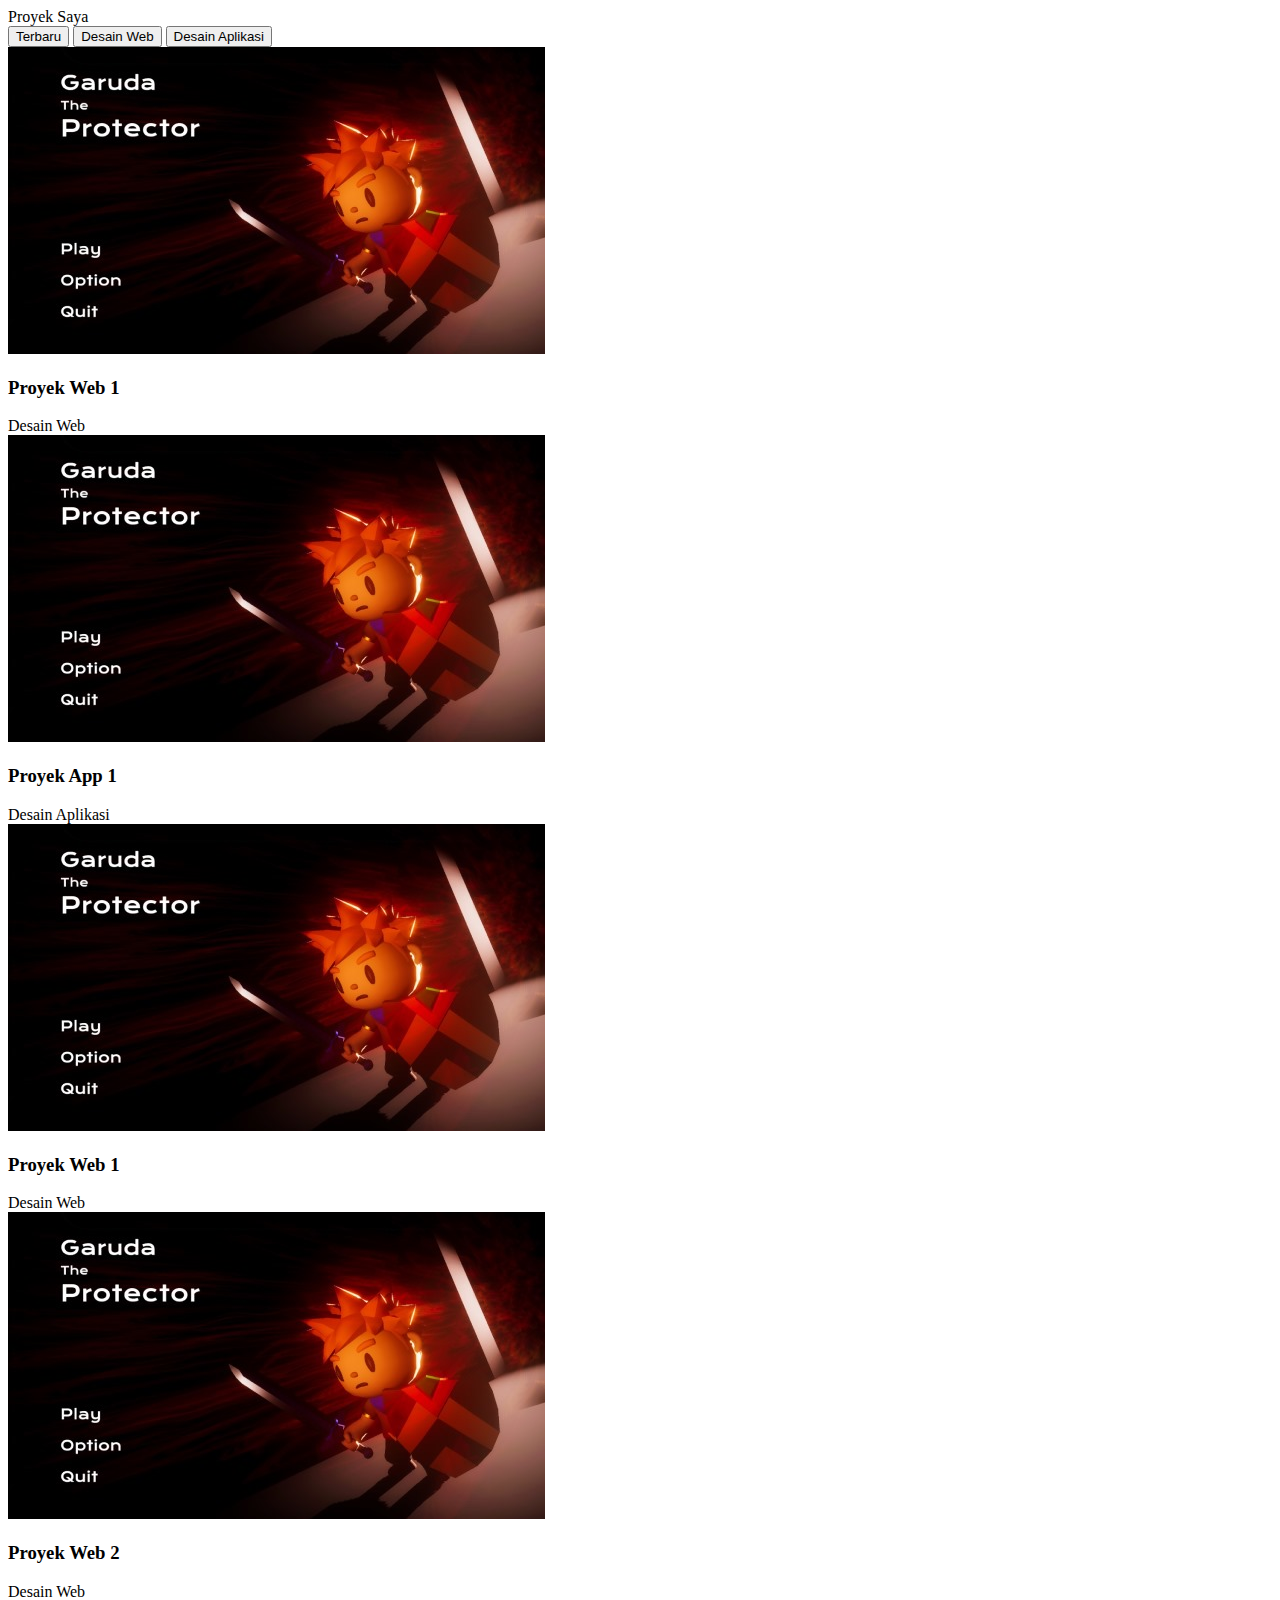
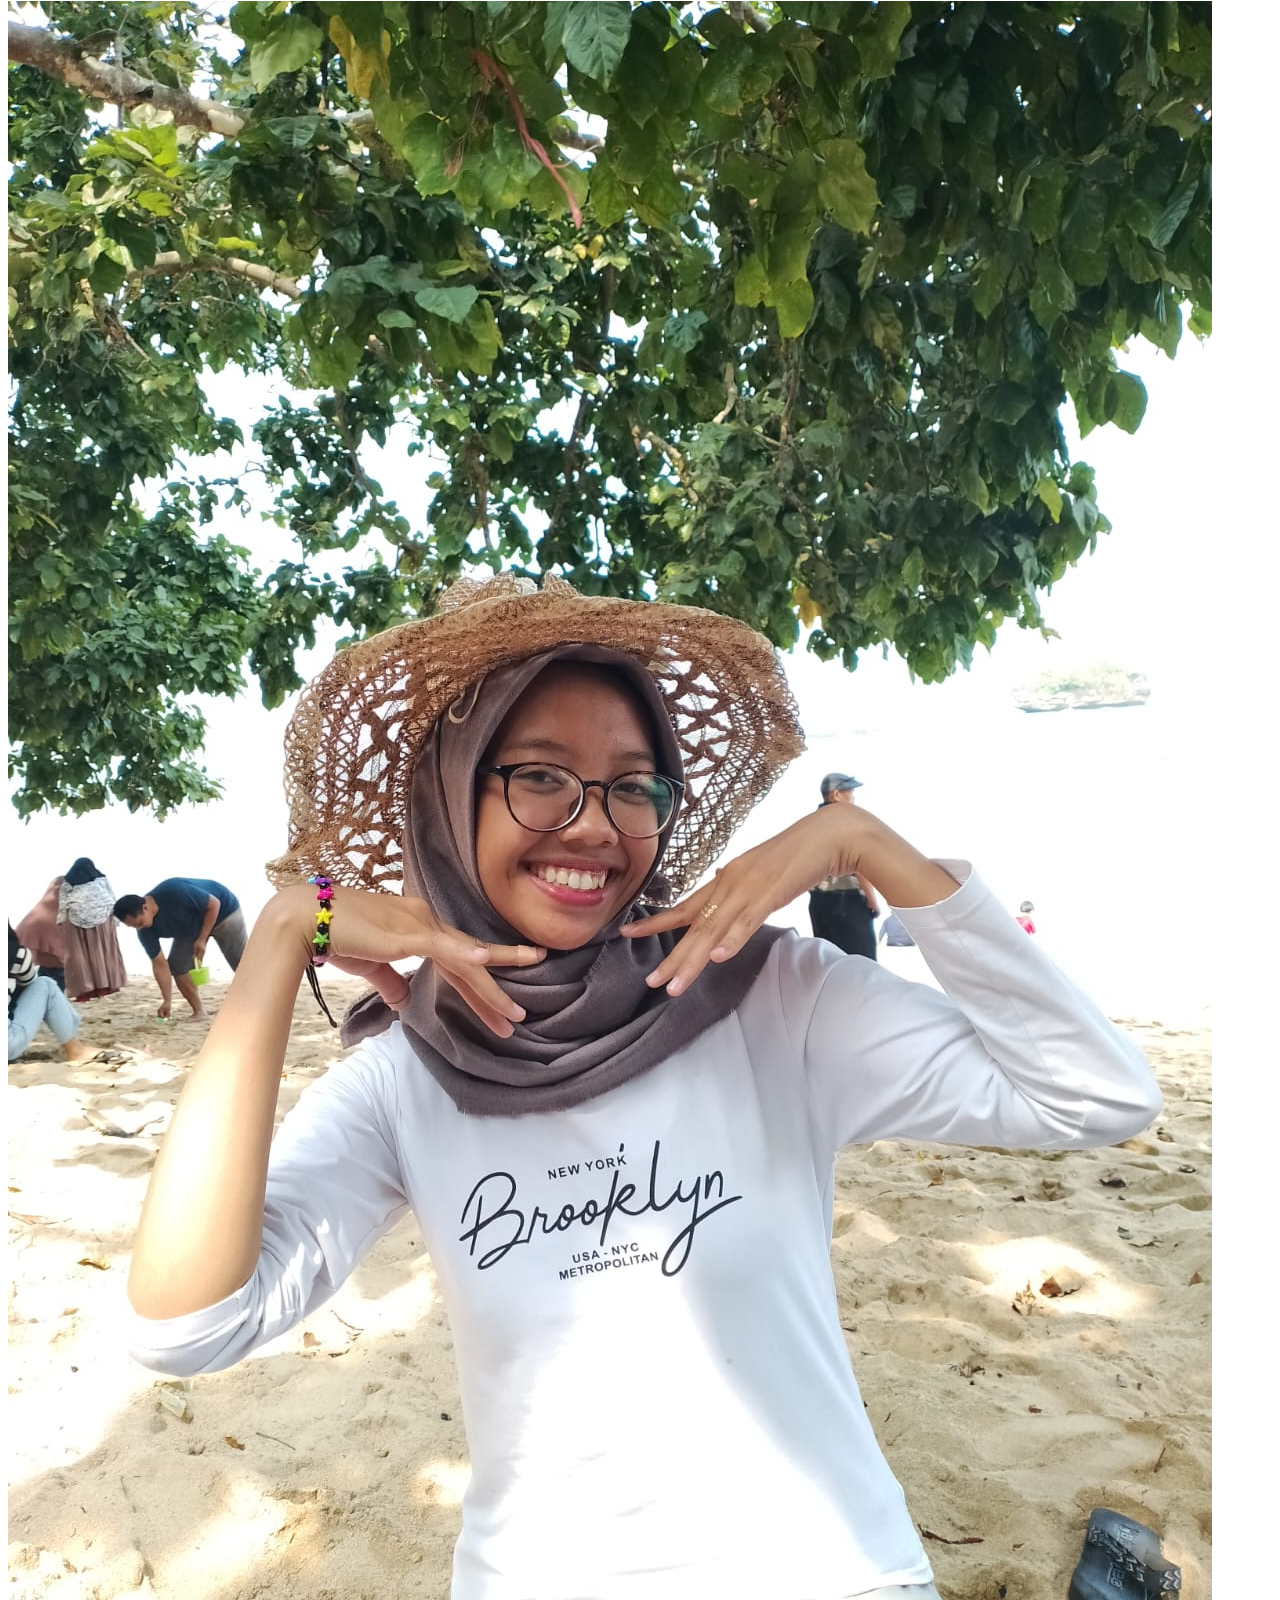
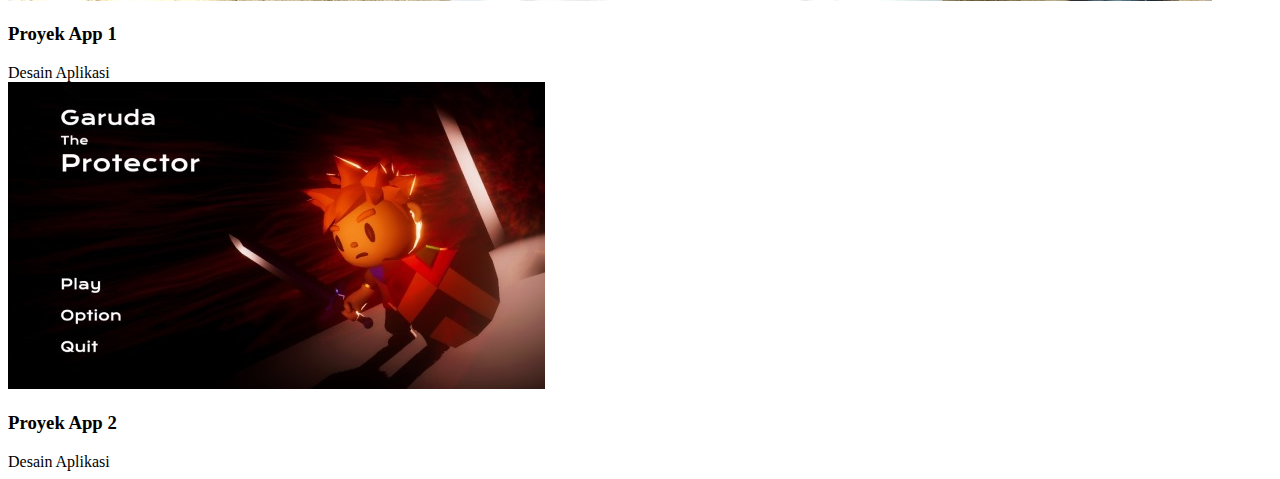
<file: hp.html>
<!DOCTYPE html>
<html lang="id">
<head>
    <meta charset="UTF-8">
    <meta name="viewport" content="width=device-width, initial-scale=1.0">
    <title>Proyek Saya</title>
    <link rel="stylesheet" href="hp.css">
</head>
<body>
    <div class="project-container">
        <div class="header">Proyek Saya</div>

        <div class="project-filters">
            <button class="filter-button active" data-filter="all">Terbaru</button>
            <button class="filter-button" data-filter="web">Desain Web</button>
            <button class="filter-button" data-filter="app">Desain Aplikasi</button>
        </div>

        <div class="projects">
            <div class="project-content all active">
                <div class="project-card" data-project="web1" data-video="assets/prototype/proto1.mp4" data-title="Proyek Web 1" data-description="Deskripsi tentang Proyek Web 1...">
                    <img src="assets/images/port-img1.jpg" alt="Desain Web 1">
                    <div class="project-info">
                        <h3>Proyek Web 1</h3>
                        <span class="category">Desain Web</span>
                    </div>
                </div>
                <div class="project-card" data-project="app1" data-video="assets/prototype/proto2.mp4" data-title="Proyek App 1" data-description="Deskripsi tentang Proyek App 1...">
                    <img src="assets/images/port-img1.jpg" alt="Desain Aplikasi 1">
                    <div class="project-info">
                        <h3>Proyek App 1</h3>
                        <span class="category">Desain Aplikasi</span>
                    </div>
                </div>
            </div>

            <!-- Konten untuk Desain Web -->
            <div class="project-content web">
                <div class="project-card" data-project="web1" data-video="assets/prototype/proto1.mp4" data-title="Proyek Web 1" data-description="Deskripsi tentang Proyek Web 1...">
                    <img src="assets/images/port-img1.jpg" alt="Desain Web 1">
                    <div class="project-info">
                        <h3>Proyek Web 1</h3>
                        <span class="category">Desain Web</span>
                    </div>
                </div>
                <div class="project-card" data-project="web2" data-video="assets/prototype/proto2.mp4" data-title="Proyek Web 2" data-description="Deskripsi tentang Proyek Web 2...">
                    <img src="assets/images/port-img1.jpg" alt="Desain Web 2">
                    <div class="project-info">
                        <h3>Proyek Web 2</h3>
                        <span class="category">Desain Web</span>
                    </div>
                </div>
            </div>

            <!-- Konten untuk Desain Aplikasi -->
            <div class="project-content app">
                <div class="project-card" data-project="app1" data-video="assets/prototype/proto1.mp4" data-title="Proyek App 1" data-description="Deskripsi tentang Proyek App 1...">
                    <img src="assets/images/pp.jpg" alt="Desain Aplikasi 1">
                    <div class="project-info">
                        <h3>Proyek App 1</h3>
                        <span class="category">Desain Aplikasi</span>
                    </div>
                </div>
                <div class="project-card" data-project="app2" data-video="assets/prototype/proto2.mp4" data-title="Proyek App 2" data-description="Deskripsi tentang Proyek App 2...">
                    <img src="assets/images/port-img1.jpg" alt="Desain Aplikasi 2">
                    <div class="project-info">
                        <h3>Proyek App 2</h3>
                        <span class="category">Desain Aplikasi</span>
                    </div>
                </div>
            </div>
        </div>
    </div>

    <!-- Modal untuk menampilkan detail proyek -->
    <div id="projectModal" class="modal">
        <div class="modal-content">
            <span class="close-btn">&times;</span>
            <h2 id="modalTitle">Judul Proyek</h2>
            <div id="modalVideo">
                <video autoplay loop muted playsinline>
                    <source src="" type="video/mp4">
                    Browser Anda tidak mendukung video tag.
                </video>
            </div>
            <div id="modalDescription">
                <h3>About Project</h3>
                <p id="aboutProject">Deskripsi proyek...</p>
                <h3>Problem</h3>
                <p id="problem">Masalah yang dihadapi...</p>
            </div>
        </div>
    </div>

    <script src="hp.js"></script>
</body>
</html>
</file>
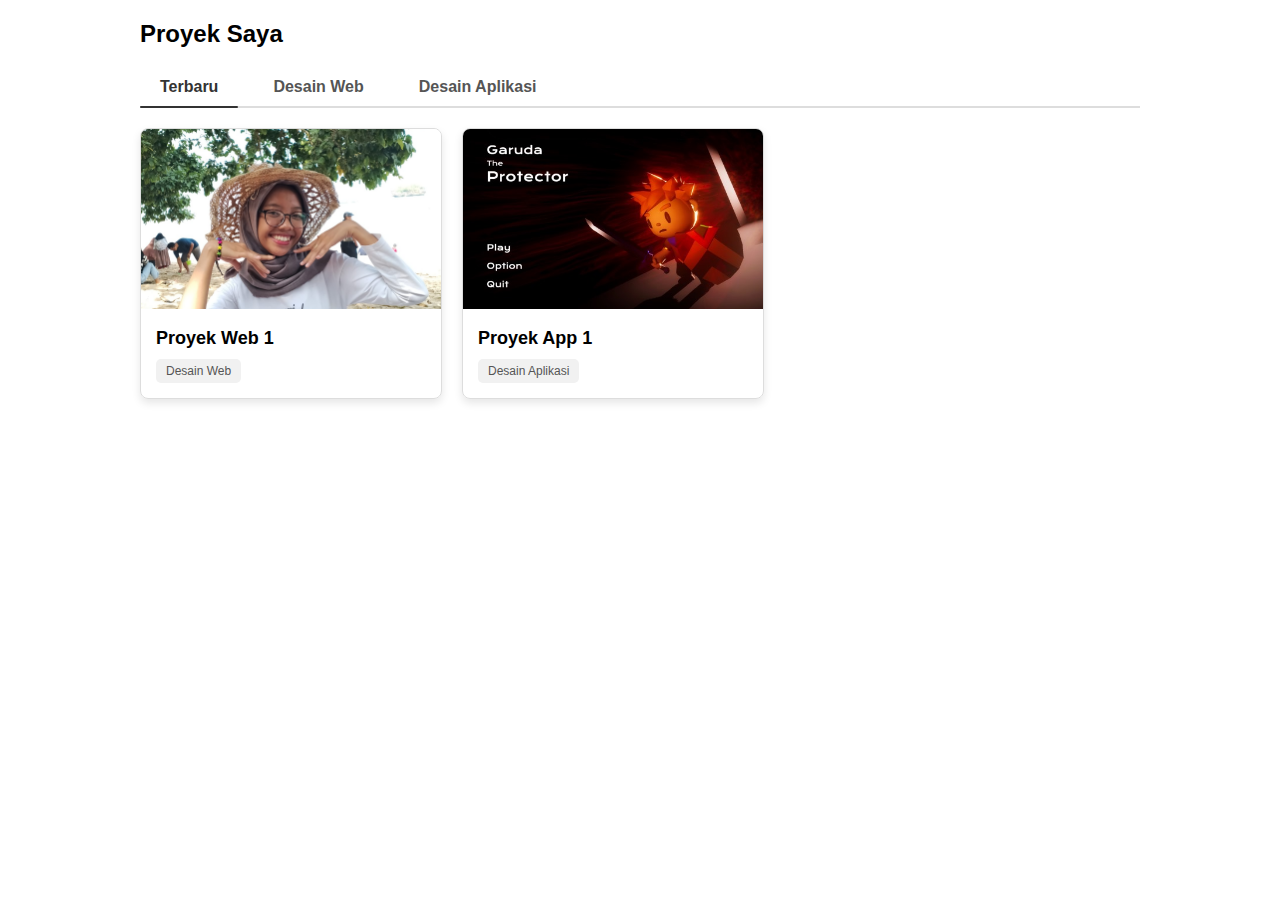
<file: project.html>
<!DOCTYPE html>
<html lang="id">
<head>
    <meta charset="UTF-8">
    <meta name="viewport" content="width=device-width, initial-scale=1.0">
    <title>Proyek Saya</title>
    <link rel="stylesheet" href="project.css">
</head>
<body>
    <div class="container">
        <div class="header">Proyek Saya</div>

        <div class="filters">
            <button class="filter-button active" data-filter="all">Terbaru</button>
            <button class="filter-button" data-filter="web">Desain Web</button>
            <button class="filter-button" data-filter="app">Desain Aplikasi</button>
        </div>

        <div class="projects">
            <!-- Konten untuk Desain Web -->
            <div class="project-content web">
                <div class="project-card" data-project="web1">
                    <img src="assets/images/port-img1.jpg" alt="Desain Web 1">
                    <div class="project-info">
                        <h3>Proyek Web 1</h3>
                        <span class="category">Desain Web</span>
                    </div>
                </div>
                <div class="project-card" data-project="web2">
                    <img src="assets/images/port-img1.jpg" alt="Desain Web 2">
                    <div class="project-info">
                        <h3>Proyek Web 2</h3>
                        <span class="category">Desain Web</span>
                    </div>
                </div>
            </div>

            <!-- Konten untuk Desain Aplikasi -->
            <div class="project-content app">
                <div class="project-card" data-project="app1">
                    <img src="assets/images/pp.jpg" alt="Desain Aplikasi 1">
                    <div class="project-info">
                        <h3>Proyek App 1</h3>
                        <span class="category">Desain Aplikasi</span>
                    </div>
                </div>
                <div class="project-card" data-project="app2">
                    <img src="assets/images/port-img1.jpg" alt="Desain Aplikasi 2">
                    <div class="project-info">
                        <h3>Proyek App 2</h3>
                        <span class="category">Desain Aplikasi</span>
                    </div>
                </div>
            </div>

            <!-- Konten untuk Semua Proyek (Terbaru) -->
            <div class="project-content all active">
                <div class="project-card" data-project="web1">
                    <img src="assets/images/pp.jpg" alt="Desain Web 1">
                    <div class="project-info">
                        <h3>Proyek Web 1</h3>
                        <span class="category">Desain Web</span>
                    </div>
                </div>
                <div class="project-card" data-project="app1">
                    <img src="assets/images/port-img1.jpg" alt="Desain Aplikasi 1">
                    <div class="project-info">
                        <h3>Proyek App 1</h3>
                        <span class="category">Desain Aplikasi</span>
                    </div>
                </div>
            </div>
        </div>
    </div>

    <!-- Modal untuk menampilkan detail proyek -->
    <div id="projectModal" class="modal">
        <div class="modal-content">
            <span class="close-btn">&times;</span>
            <h2 id="modalTitle">Judul Proyek</h2>
            <div id="modalVideo"></div>
            <div id="modalDescription">
                <h3>About Project</h3>
                <p id="aboutProject"></p>
                <h3>Problem</h3>
                <p id="problem"></p>
                <!-- Anda dapat menambahkan lebih banyak detail seperti solusi atau langkah lainnya -->
            </div>
        </div>
    </div>

    <script src="project.js"></script>
</body>
</html>
</file>
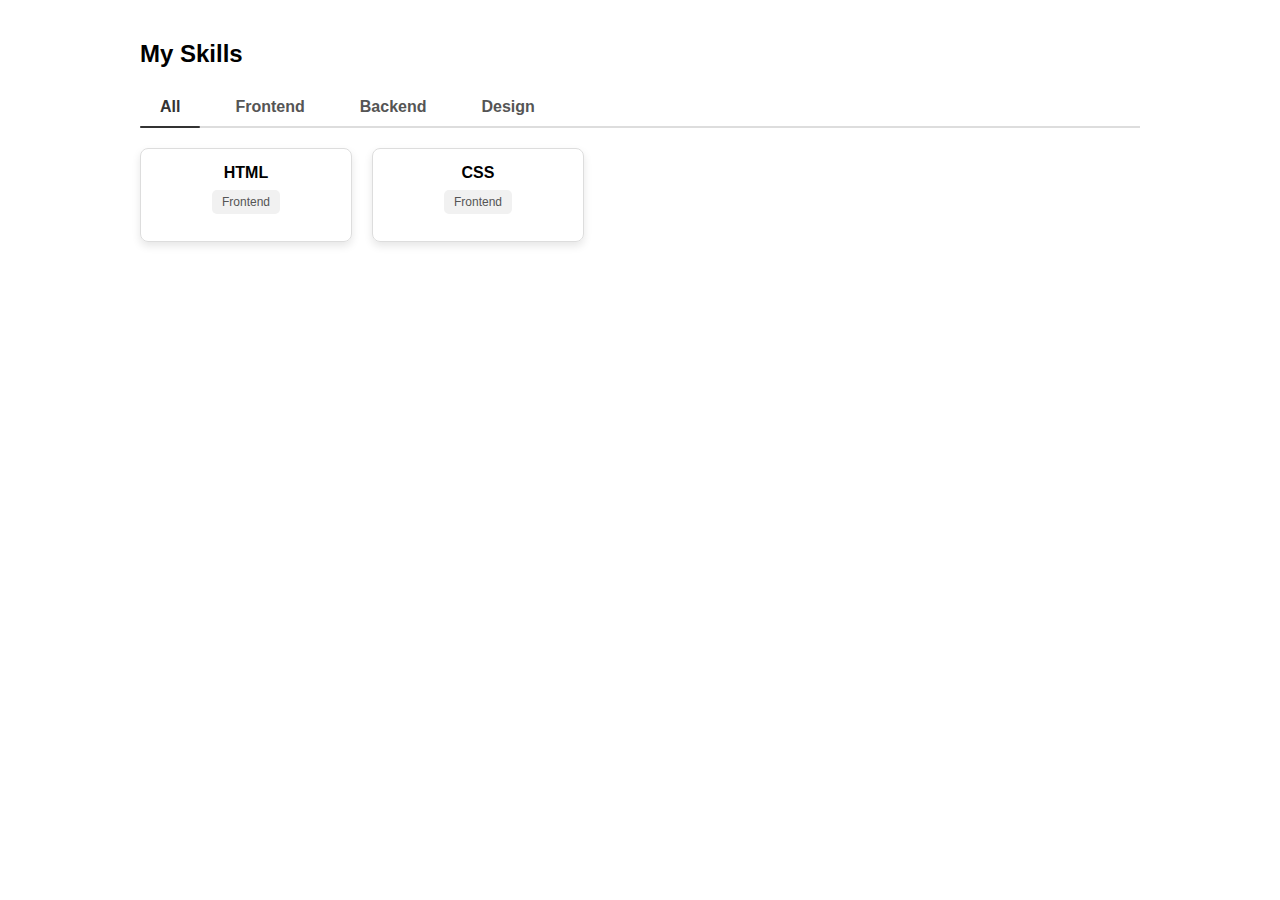
<file: skill.html>
<!DOCTYPE html>
<html lang="en">
<head>
    <meta charset="UTF-8">
    <meta name="viewport" content="width=device-width, initial-scale=1.0">
    <title>My Skills</title>
    <link rel="stylesheet" href="skill.css">
</head>
<body>

    <div class="container">
        <h2 class="header">My Skills</h2>

        <!-- Filter buttons -->
        <div class="filters">
            <button class="filter-button active" data-filter="all">All</button>
            <button class="filter-button" data-filter="frontend">Frontend</button>
            <button class="filter-button" data-filter="backend">Backend</button>
            <button class="filter-button" data-filter="design">Design</button>
        </div>

        <!-- Skills -->
        <div class="skills">
            <div class="skill-content active" data-category="frontend">
                <div class="skill-card">
                    <div class="skill-info">
                        <h3>HTML</h3>
                        <p class="category">Frontend</p>
                    </div>
                </div>
                <div class="skill-card">
                    <div class="skill-info">
                        <h3>CSS</h3>
                        <p class="category">Frontend</p>
                    </div>
                </div>
            </div>

            <div class="skill-content" data-category="backend">
                <div class="skill-card">
                    <div class="skill-info">
                        <h3>Node.js</h3>
                        <p class="category">Backend</p>
                    </div>
                </div>
                <div class="skill-card">
                    <div class="skill-info">
                        <h3>PHP</h3>
                        <p class="category">Backend</p>
                    </div>
                </div>
            </div>

            <div class="skill-content" data-category="design">
                <div class="skill-card">
                    <div class="skill-info">
                        <h3>Photoshop</h3>
                        <p class="category">Design</p>
                    </div>
                </div>
                <div class="skill-card">
                    <div class="skill-info">
                        <h3>Figma</h3>
                        <p class="category">Design</p>
                    </div>
                </div>
            </div>
        </div>
    </div>

    <script src="skill.js"></script>
</body>
</html>
</file>
<file: hp.css>
/* Modal Styles */
.modal {
    display: none; /* Disembunyikan secara default */
    position: fixed;
    top: 0;
    left: 0;
    width: 100%;
    height: 100%;
    background-color: rgba(0, 0, 0, 0.5); /* Background transparan hitam */
    align-items: center;
    justify-content: center;
    z-index: 1000;
    overflow: auto; /* Scroll jika konten terlalu besar */
}

.modal-content {
    background-color: white;
    padding: 20px;
    border-radius: 8px;
    width: 60%; /* Modal lebih kecil secara default */
    max-width: 500px; /* Maksimal lebar modal */
    max-height: 70vh; /* Batas tinggi modal */
    text-align: center;
    overflow-y: auto; /* Scroll secara vertikal jika diperlukan */
}

/* Video atau Konten di Modal */
#modalVideo iframe,
#modalVideo video {
    width: 100%;
    height: 250px; /* Ukuran lebih kecil secara default */
    margin-bottom: 20px;
}

/* Tombol Close di Modal */
.close-btn {
    font-size: 30px;
    position: absolute;
    top: 10px;
    right: 10px;
    cursor: pointer;
}

/* Responsif untuk perangkat lebih kecil */
@media screen and (max-width: 768px) {
    .modal-content {
        width: 80%; /* Modal lebih lebar pada perangkat kecil */
        max-width: 400px; /* Maksimal lebar lebih kecil */
    }

    #modalVideo iframe,
    #modalVideo video {
        height: 200px; /* Video lebih kecil */
    }
}

@media screen and (max-width: 480px) {
    .modal-content {
        width: 90%; /* Modal hampir memenuhi layar */
        max-width: 300px; /* Maksimal lebar lebih kecil */
    }

    #modalVideo iframe,
    #modalVideo video {
        height: 150px; /* Video paling kecil */
    }
}
</file>
<file: project.css>
body {
    font-family: Arial, sans-serif;
    margin: 0;
    padding: 20px;
}

.container {
    max-width: 1000px;
    margin: auto;
}

.header {
    font-size: 24px;
    font-weight: bold;
    margin-bottom: 20px;
}

.filters {
    display: flex;
    gap: 15px;
    margin-bottom: 20px;
    border-bottom: 2px solid #ddd;
}

.filter-button {
    background-color: transparent;
    border: none;
    font-size: 16px;
    padding: 10px 20px;
    cursor: pointer;
    position: relative;
    transition: color 0.3s ease;
    color: #555;
    font-weight: bold;
}

.filter-button.active,
.filter-button:hover {
    color: #333;
}

.filter-button::after {
    content: '';
    position: absolute;
    left: 0;
    bottom: -2px;
    width: 0;
    height: 2px;
    background-color: #333;
    border-radius: 2px;
    transition: width 0.3s ease, background-color 0.3s ease;
}

.filter-button.active::after,
.filter-button:hover::after {
    width: 100%;
}

.projects {
    display: flex;
    flex-direction: column;
    gap: 20px;
}

.project-content {
    display: none; /* Sembunyikan semua konten secara default */
}

.project-content.active {
    display: flex; /* Tampilkan konten yang aktif */
    flex-wrap: wrap;
    gap: 20px;
}

.project-card {
    width: 300px;
    border: 1px solid #ddd;
    border-radius: 8px;
    overflow: hidden;
    box-shadow: 0 4px 8px rgba(0, 0, 0, 0.1);
    transition: transform 0.2s;
    cursor: pointer;
}

.project-card:hover {
    transform: translateY(-5px);
    box-shadow: 0 6px 12px rgba(0, 0, 0, 0.15);
}

.project-card img {
    width: 100%;
    height: 180px;
    object-fit: cover;
}

.project-info {
    padding: 15px;
}

.project-info h3 {
    margin: 0;
    font-size: 18px;
}

.category {
    background-color: #f1f1f1;
    color: #555;
    padding: 5px 10px;
    border-radius: 5px;
    font-size: 12px;
    display: inline-block;
    margin-top: 10px;
}

/* Modal Styles */
.modal {
    display: none; /* Disembunyikan secara default */
    position: fixed;
    top: 0;
    left: 0;
    width: 100%;
    height: 100%;
    background-color: rgba(0, 0, 0, 0.5); /* Background transparan hitam */
    align-items: center;
    justify-content: center;
    z-index: 1000;
}

.modal-content {
    background-color: white;
    padding: 20px;
    border-radius: 8px;
    width: 80%;
    max-width: 600px;
    text-align: center;
    overflow-y: auto;
}

.close-btn {
    font-size: 30px;
    position: absolute;
    top: 10px;
    right: 10px;
    cursor: pointer;
}

#modalVideo iframe {
    width: 100%;
    height: 315px;
    margin-bottom: 20px;
}
</file>
<file: skill.css>
body {
    font-family: Arial, sans-serif;
    margin: 0;
    padding: 20px;
}

.container {
    max-width: 1000px;
    margin: auto;
}

.header {
    font-size: 24px;
    font-weight: bold;
    margin-bottom: 20px;
}

.filters {
    display: flex;
    gap: 15px;
    margin-bottom: 20px;
    border-bottom: 2px solid #ddd;
}

.filter-button {
    background-color: transparent;
    border: none;
    font-size: 16px;
    padding: 10px 20px;
    cursor: pointer;
    position: relative;
    transition: color 0.3s ease;
    color: #555;
    font-weight: bold;
}

.filter-button.active,
.filter-button:hover {
    color: #333;
}

.filter-button::after {
    content: '';
    position: absolute;
    left: 0;
    bottom: -2px;
    width: 0;
    height: 2px;
    background-color: #333;
    border-radius: 2px;
    transition: width 0.3s ease;
}

.filter-button.active::after,
.filter-button:hover::after {
    width: 100%;
}

.skills {
    display: flex;
    flex-direction: column;
    gap: 20px;
}

.skill-content {
    display: none; /* Hide by default */
}

.skill-content.active {
    display: flex; /* Show active content */
    flex-wrap: wrap;
    gap: 20px;
}

.skill-card {
    width: 180px; /* Smaller width for skill cards */
    border: 1px solid #ddd;
    border-radius: 8px;
    padding: 15px; /* Reduced padding */
    text-align: center;
    box-shadow: 0 4px 8px rgba(0, 0, 0, 0.1);
    transition: transform 0.2s;
    cursor: pointer;
}

.skill-card:hover {
    transform: translateY(-5px);
    box-shadow: 0 6px 12px rgba(0, 0, 0, 0.15);
}

.skill-info h3 {
    margin: 0;
    font-size: 16px; /* Smaller font size */
}

.category {
    background-color: #f1f1f1;
    color: #555;
    padding: 5px 10px;
    border-radius: 5px;
    font-size: 12px;
    display: inline-block;
    margin-top: 8px; /* Adjusted margin */
}
</file>
